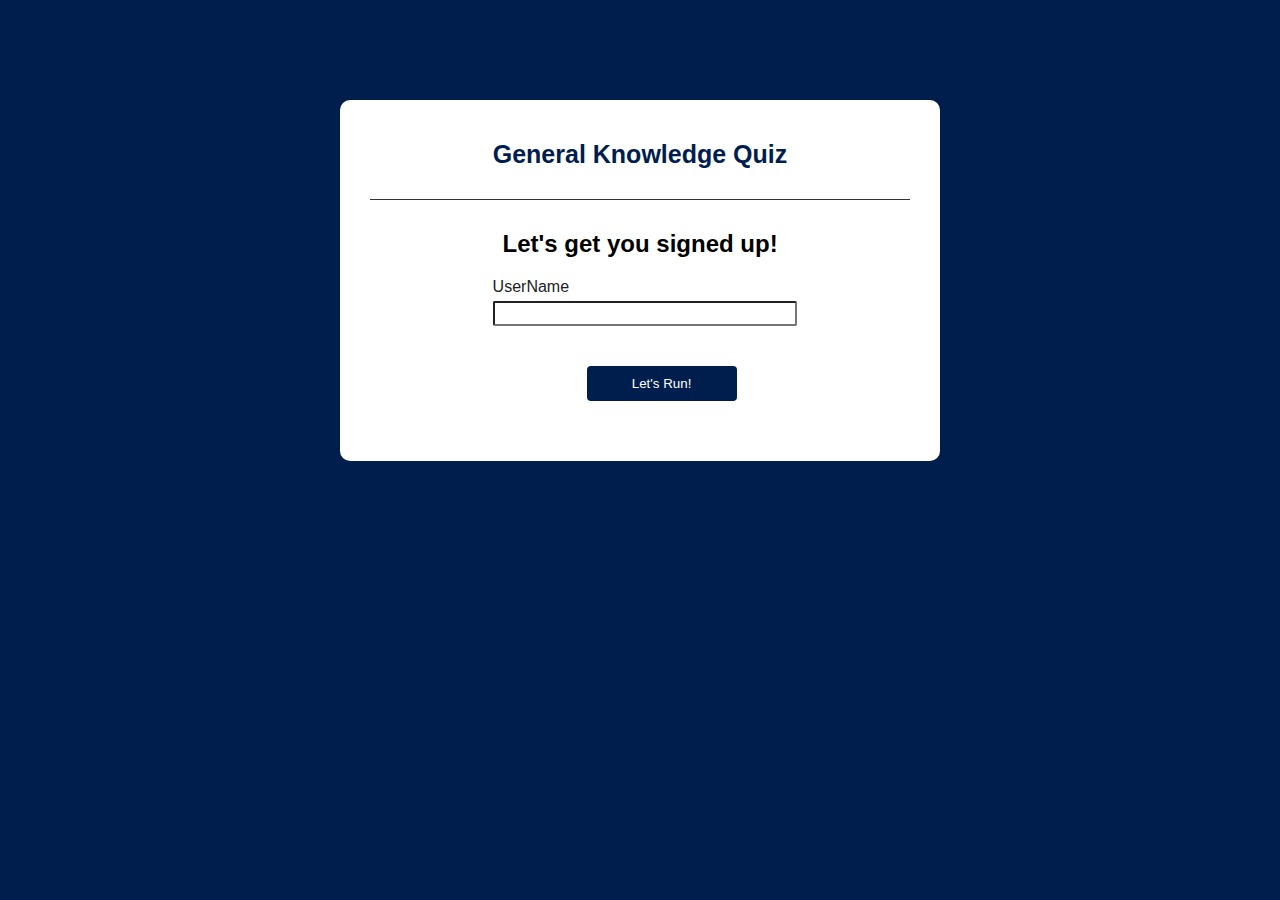
<file: index.html>
<!DOCTYPE html>
<html lang="en-US">
<head>
    <meta charset="UTF-8">
    <meta name="viewport" content="width=device-width, initial-scale=1.0">
    <meta name="description"  content="Quiz game with general questions">
    <meta name="keywords" content="Quiz">
    <meta name="author" content="MaxTech Games" >

    <title>Simple JavaScript Quiz</title>
    <link rel ="stylesheet" href="assets/css/style.css">   

</head>
<body>
   
<div id="quiz-container">
        <h1 class="title">General Knowledge Quiz</h1>
              
  <section id="form-section">
    <form class="signup-form" method="GET" action="index1.html">

        <h2>Let's get you signed up!</h2>

        <label for="fname">UserName</label>
        <input id="first_name" class="text-input" type="text"  name="first_name" required>

        <button type="submit" id="start-button">Let's Run!</button> 

        </form>
    </section> 

</div>

    <script></script>
</body>
</html>
</file>
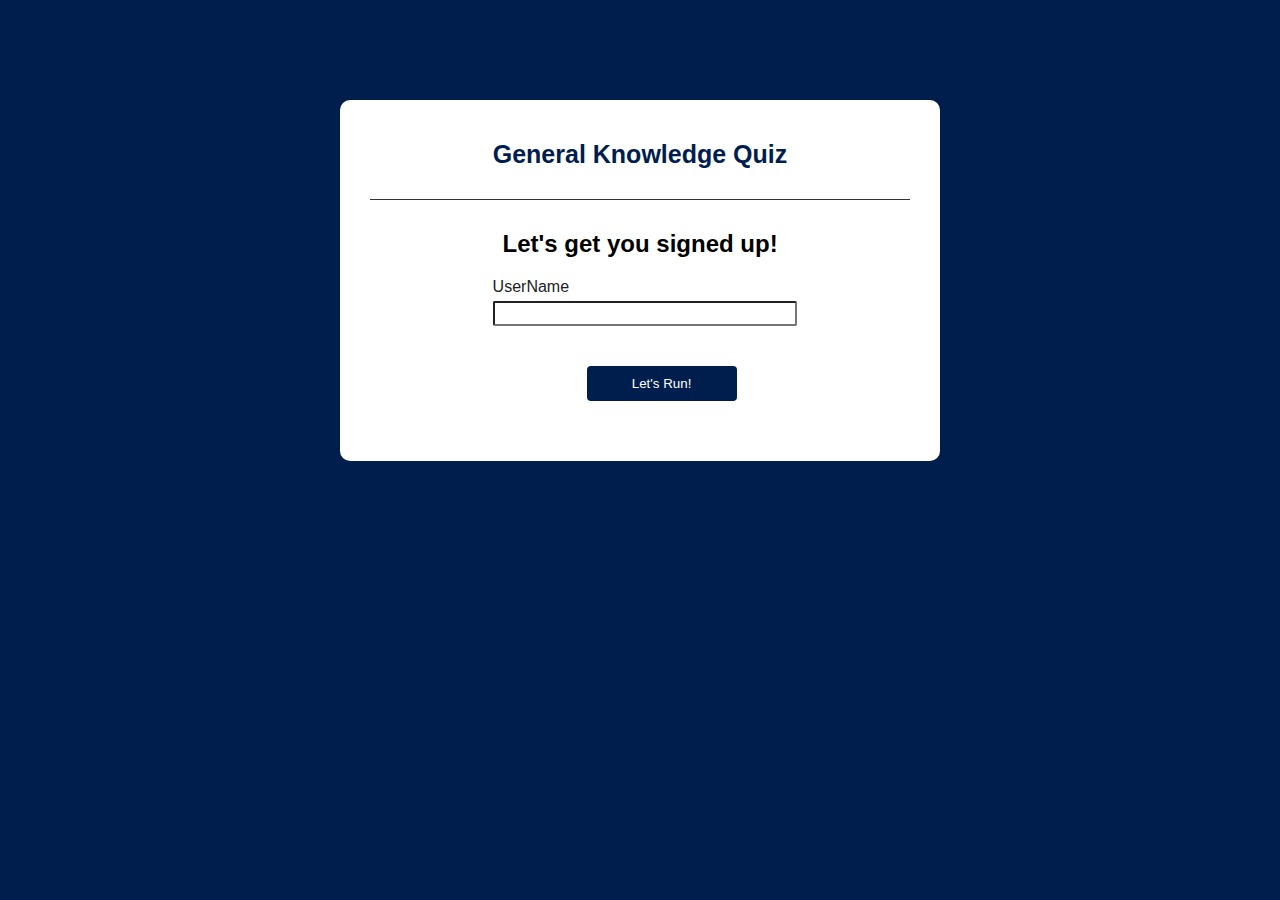
<file: Index1.html>
<!DOCTYPE html>
<html lang="en-US">
<head>
    <meta charset="UTF-8">
    <meta name="viewport" content="width=device-width, initial-scale=1.0">
    <meta name="description"  content="Quiz game with general questions">
    <meta name="keywords" content="Quiz">
    <meta name="author" content="MaxTech Games" >

    <title>Simple JavaScript Quiz</title>
    <link rel ="stylesheet" href="assets/css/style.css">   

</head>
<body>
   
<div id="quiz-container">
        <h1 class="title">General Knowledge Quiz</h1>
              
  <section id="form-section">
    <form class="signup-form" method="GET" action="Index.html">

        <h2>Let's get you signed up!</h2>

        <label for="fname">UserName</label>
        <input id="first_name" class="text-input" type="text"  name="first_name" required>

        <button type="submit" id="start-button">Let's Run!</button> 

        </form>
    </section> 

</div>

    <script></script>
</body>
</html>
</file>
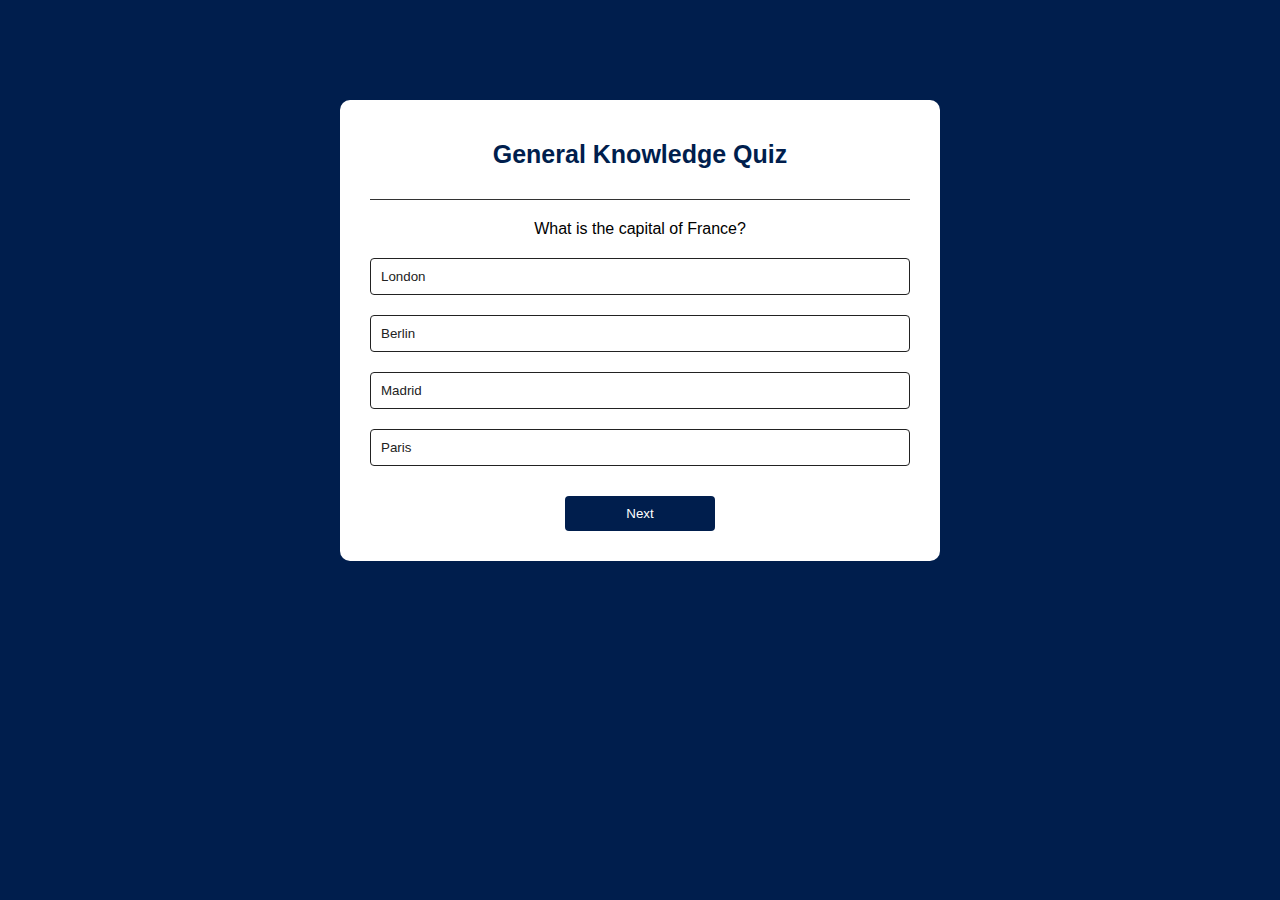
<file: index1.html>
<!DOCTYPE html>
<html lang="en-US">
<head>

    <meta charset="UTF-8">
	<meta name="viewport" content="width=device-width, initial-scale=1.0">
    <meta name="description"  content="Quiz game with gegeral questions">
    <meta name="keywords" content="Quiz">
    <meta name="author" content="MaxTech Games" >

    <title>Simple JavaScript Quiz</title>
    <link rel ="stylesheet" href="assets/css/style.css">   

</head>
<body>
    <div id="quiz-container">
        <h1 class="title">General Knowledge Quiz</h1>
        <div id="question"></div>

        <div id="options" type="radio">question1</div>
        
            
        <button id="next-button">Next</button>

        <div id="result" style="display: none;"></div>  
         
        <button id="refresh">Try Again!</button>
       
        <a href="Inner1.html" aria-label="Go to the first page"> <button id="new-game">New Game</button> </a>   
    </div>
    <script src="assets/js/script.js"></script>
</body>
</html>
</file>
<file: assets/css/style.css>
* {
    margin: 0;
    padding: 0;
    font-family: 'Poppins', sans-serif;
    box-sizing: border-box;
  
}
body{
    background: #001e4d;
 
}

.title{
    text-align: center;
    margin-top: 10px;
    padding-bottom: 20px;
}

#question{
    text-align: center;
    padding-top: 20px;
    padding-bottom: 10px;
    
}

#quiz-container{
    background: #fff ;
    width:  90%;
    max-width: 600px;
    margin: 100px auto 0;
    border-radius: 10px;
    padding: 30px;
    
}


.title{
    font-size: 25px;
    color: #001e4d;;
    font-weight: 600;
    border-bottom: 1px solid #333;
    padding-bottom: 30px;
}


#options button{
    background: #fff;
    color: #222;
    font-weight: 500;
    width: 100%;
    border: 1px solid #222;
    padding: 10px;
    margin: 10px 0;
    text-align: left;
    border-radius: 4px;
    cursor: pointer;
    transition:  all 0.3s;
}


#start-button{
    background: #001e4d;
    color: #fff;
    font-weight: 500;
    width: 150px;
    border: 0;
    padding: 10px;
    margin:  20px auto 0;
    border-radius: 4px;
    cursor: pointer;
    display: block;
}

#refresh{
    background: #001e4d;
    color: #fff;
    font-weight: 500;
    width: 150px;
    border: 0;
    padding: 10px;
    margin:  20px auto 0;
    border-radius: 4px;
    cursor: pointer;
    display: block;
}

#next-button{
    background: #001e4d;
    color: #fff;
    font-weight: 500;
    width: 150px;
    border: 0;
    padding: 10px;
    margin:  20px auto 0;
    border-radius: 4px;
    cursor: pointer;
    display: block;
}

#result{
    text-align: center;
    padding-top: 10px;
}

#new-game{
    background: #001e4d;
    color: #fff;
    font-weight: 500;
    width: 150px;
    border: 0;
    padding: 10px;
    margin:  20px auto 0;
    border-radius: 4px;
    cursor: pointer;
    display: block;
}






.correct{
    background: #9aeabc;
}
.incorrect{
    background: #ff9393;
}

.correct{
    background-color: green;
}

.incorrect{
    background-color: red;
}

/*first page style*/



.signup-form {
    background: #fff;
    color: #222;
    font-weight: 500;
    width: 70%;
    padding: 10px;
    margin: 10px 0;
    text-align: left;
    border-radius: 40px;
    cursor: pointer;

    padding: 20px;
    margin-left: 19%;
    border-radius: 30px;
    margin-bottom: 10px;
    margin-top: 10px;
}


.signup-form > h2 {
    color: #000000;
    margin-bottom: 20px;
    margin-left: 10px;
}

.text-input {
    width: 90%;
    height: 25px;
    margin: 5px 0 20px 0;
    border-radius: 2px;
}
</file>
